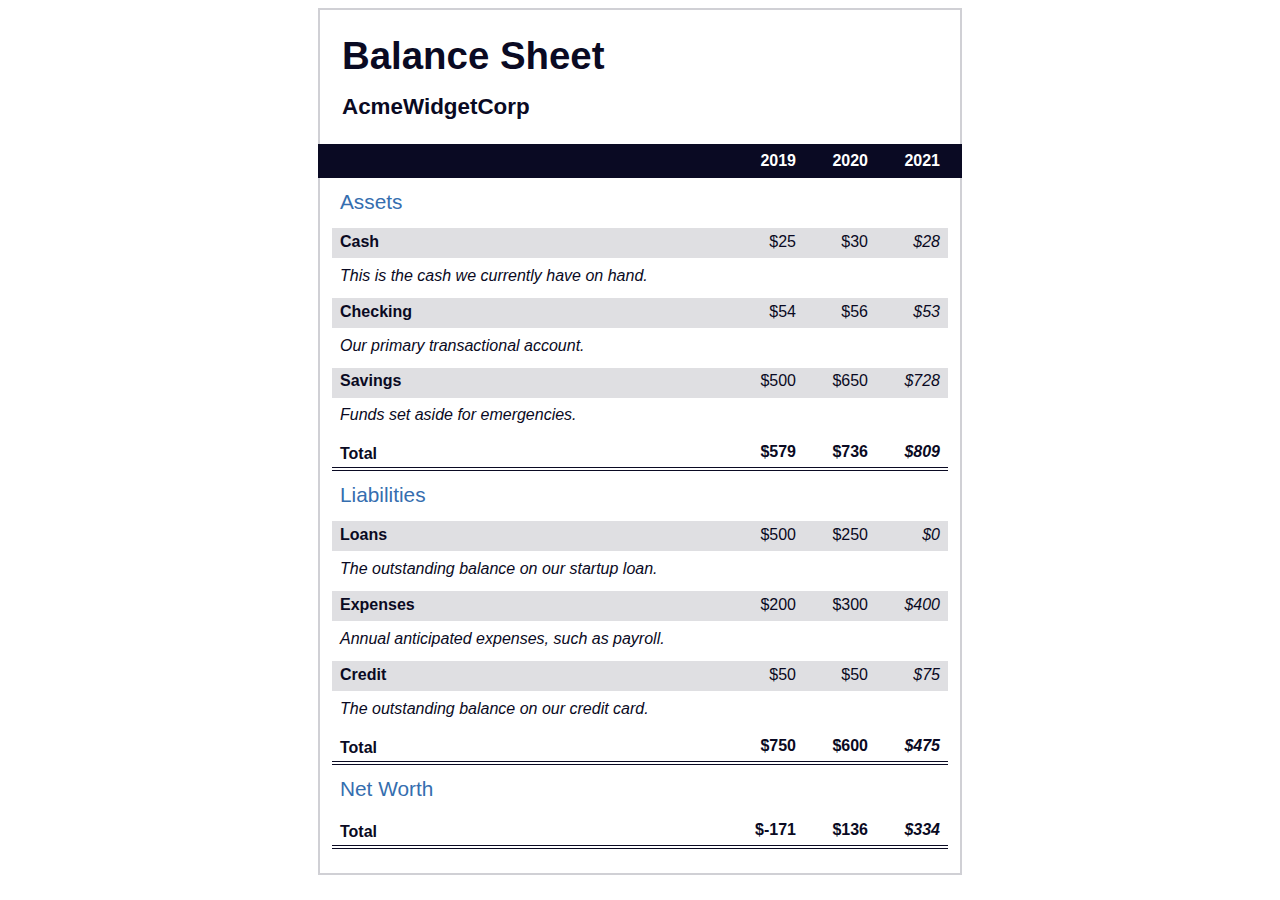
<file: Balance-Sheet_Pseudo-Selectors-Study/index.html>
<!DOCTYPE html>
<html lang="en">
  <head>
    <meta charset="UTF-8">
    <meta name="viewport" content="width=device-width, initial-scale=1.0">
    <title>Balance Sheet</title>
    <link rel="stylesheet" href="./styles.css">
  </head>
  <body>
    <!-- Main content section -->
    <main>
        <section>
        <!-- Header with company name and balance sheet title -->
            <h1>
                <span class="flex">
                    <span>AcmeWidgetCorp</span>
                    <span>Balance Sheet</span>
                </span>
            </h1>
        <!-- Hidden years for screen readers -->
            <div id="years" aria-hidden="true">
                <span class="year">2019</span>
                <span class="year">2020</span>
                <span class="year">2021</span>
            </div>
            <!-- Table container -->
            <div class="table-wrap">
                <!-- Assets table -->
                <table>
                    <caption>Assets</caption>
                    <thead>
                        <tr>
                            <td></td>
                            <!-- Hidden year labels for screen readers -->
                            <th><span class="sr-only year">2019</span></th>
                            <th><span class="sr-only year">2020</span></th>
                            <th class="current"><span class="sr-only year">2021</span></th>
                        </tr>
                    </thead>
                    <tbody>
                        <!-- Data rows for assets -->
                        <tr class="data">
                            <th>Cash <span class="description">This is the cash we currently have on hand.</span></th>
                            <td>$25</td>
                            <td>$30</td>
                            <td class="current">$28</td>
                        </tr>
                        <tr class="data">
                            <th>Checking <span class="description">Our primary transactional account.</span></th>
                            <td>$54</td>
                            <td>$56</td>
                            <td class="current">$53</td>
                        </tr>
                        <tr class="data">
                            <th>Savings <span class="description">Funds set aside for emergencies.</span></th>
                            <td>$500</td>
                            <td>$650</td>
                            <td class="current">$728</td>
                        </tr>
                        <tr class="total">
                            <th>Total <span class="sr-only">Assets</span></th>
                            <td>$579</td>
                            <td>$736</td>
                            <td class="current">$809</td>
                        </tr>
                    <!--  (similar structure for other rows)  -->
                    </tbody>
                </table>
                <table>
                    <!-- ... (similar structure for Liabilities and Net Worth tables) ... -->
                    <caption>Liabilities</caption>
                    <thead>
                        <tr>
                        <td></td>
                        <th><span class="sr-only">2019</span></th>
                        <th><span class="sr-only">2020</span></th>
                        <th><span class="sr-only">2021</span></th>
                        </tr>
                    </thead>
                    <tbody>
                        <tr class="data">
                            <th>Loans <span class="description">The outstanding balance on our startup loan.</span></th>
                            <td>$500</td>
                            <td>$250</td>
                            <td class="current">$0</td>
                        </tr>
                        <tr class="data">
                            <th>Expenses <span class="description">Annual anticipated expenses, such as payroll.</span></th>
                            <td>$200</td>
                            <td>$300</td>
                            <td class="current">$400</td>
                        </tr>
                        <tr class="data">
                            <th>Credit <span class="description">The outstanding balance on our credit card.</span></th>
                            <td>$50</td>
                            <td>$50</td>
                            <td class="current">$75</td>
                        </tr>
                        <tr class="total">
                            <th>Total <span class="sr-only">Liabilities</span></th>
                            <td>$750</td>
                            <td>$600</td>
                            <td class="current">$475</td>
                        </tr>
                    </tbody>
                </table>
                <table>
                    <caption>Net Worth</caption>
                    <thead>
                        <tr>
                        <td></td>
                        <th><span class="sr-only">2019</span></th>
                        <th><span class="sr-only">2020</span></th>
                        <th><span class="sr-only">2021</span></th>
                        </tr>
                    </thead>
                    <tbody>
                        <tr class="total">
                            <th>Total <span class="sr-only">Net Worth</span></th>
                            <td>$-171</td>
                            <td>$136</td>
                            <td class="current">$334</td>
                        </tr>
                    </tbody>
                </table>
            </div>
        </section>
    </main>
  </body>
</html>
</file>
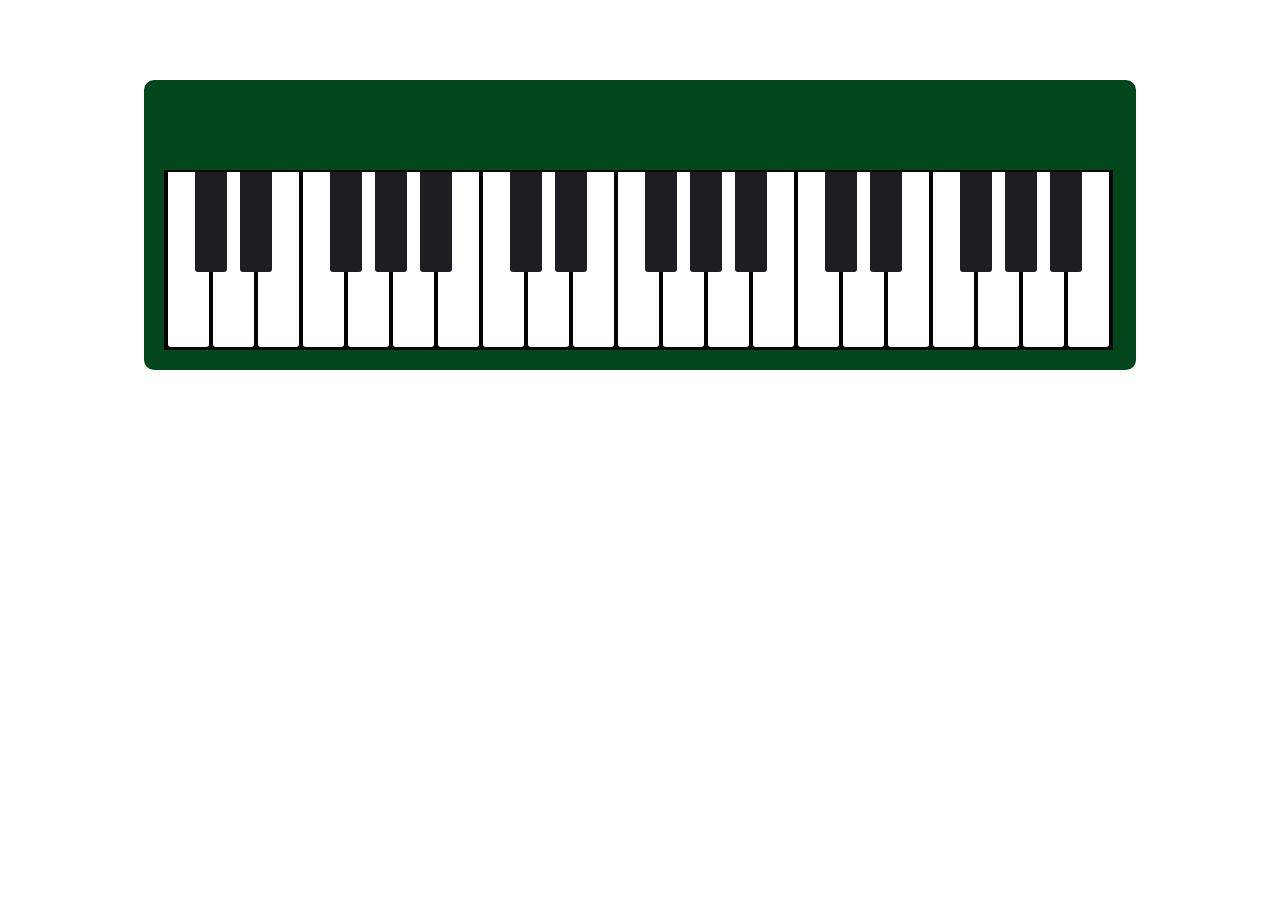
<file: Building-Responsive_piano/index.html>
<!DOCTYPE html>
<html lang="en">
    <head>
        <meta charset="UTF-8" />
        <title>Piano</title>
        <meta name="viewport" content="width=device-width, initial-scale=1.0" />
        <link rel="stylesheet" href="./styles.css">
    </head>
    <body>
        <div id="piano">
            <div class="keys">
                <div class="key"></div>
                <div class="key black--key"></div>
                <div class="key black--key"></div>
                <div class="key"></div>
                <div class="key black--key"></div>
                <div class="key black--key"></div>
                <div class="key black--key"></div>

                <div class="key"></div>
                <div class="key black--key"></div>
                <div class="key black--key"></div>
                <div class="key"></div>
                <div class="key black--key"></div>
                <div class="key black--key"></div>
                <div class="key black--key"></div>

                <div class="key"></div>
                <div class="key black--key"></div>
                <div class="key black--key"></div>
                <div class="key"></div>
                <div class="key black--key"></div>
                <div class="key black--key"></div>
                <div class="key black--key"></div>
            </div>
        </div>
    </body>
</html>
</file>
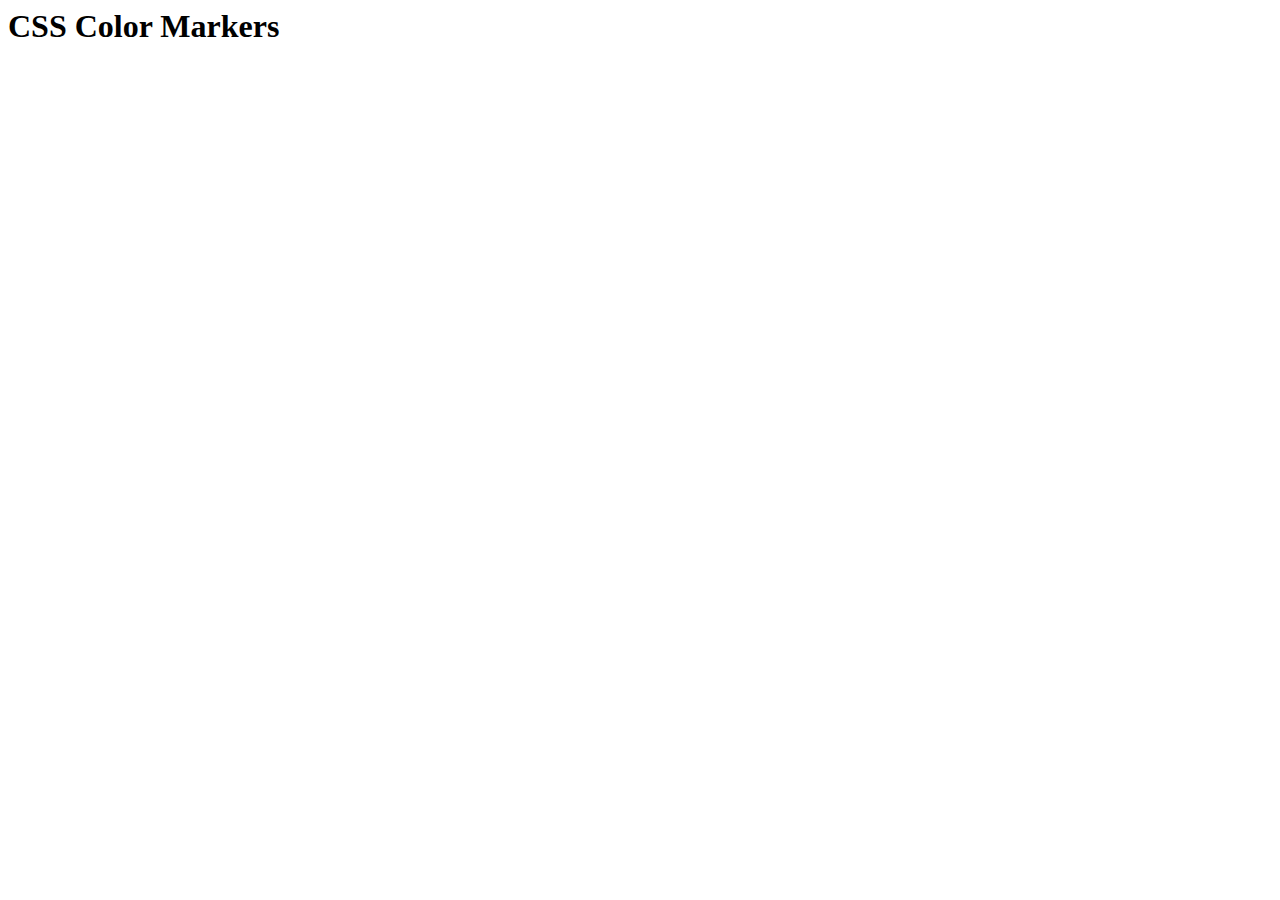
<file: Colored_Markers/index.html>
<html lang="en">
  <head>
    <!-- Meta tags for character set and viewport settings -->
  </head>
  <body>
    <!-- Header with the project title -->
    <h1>CSS Color Markers</h1>

    <!-- Container to hold the colored markers -->
    <div class="container">
      <!-- Red marker -->
      <div class="marker red">
        <div class="cap"></div>
        <div class="sleeve"></div>
      </div>
      <!-- Green marker -->
      <div class="marker green">
        <div class="cap"></div>
        <div class="sleeve"></div>
      </div>
      <!-- Blue marker -->
      <div class="marker blue">
        <div class="cap"></div>
        <div class="sleeve"></div>
      </div>
    </div>
  </body>
</html>
</file>
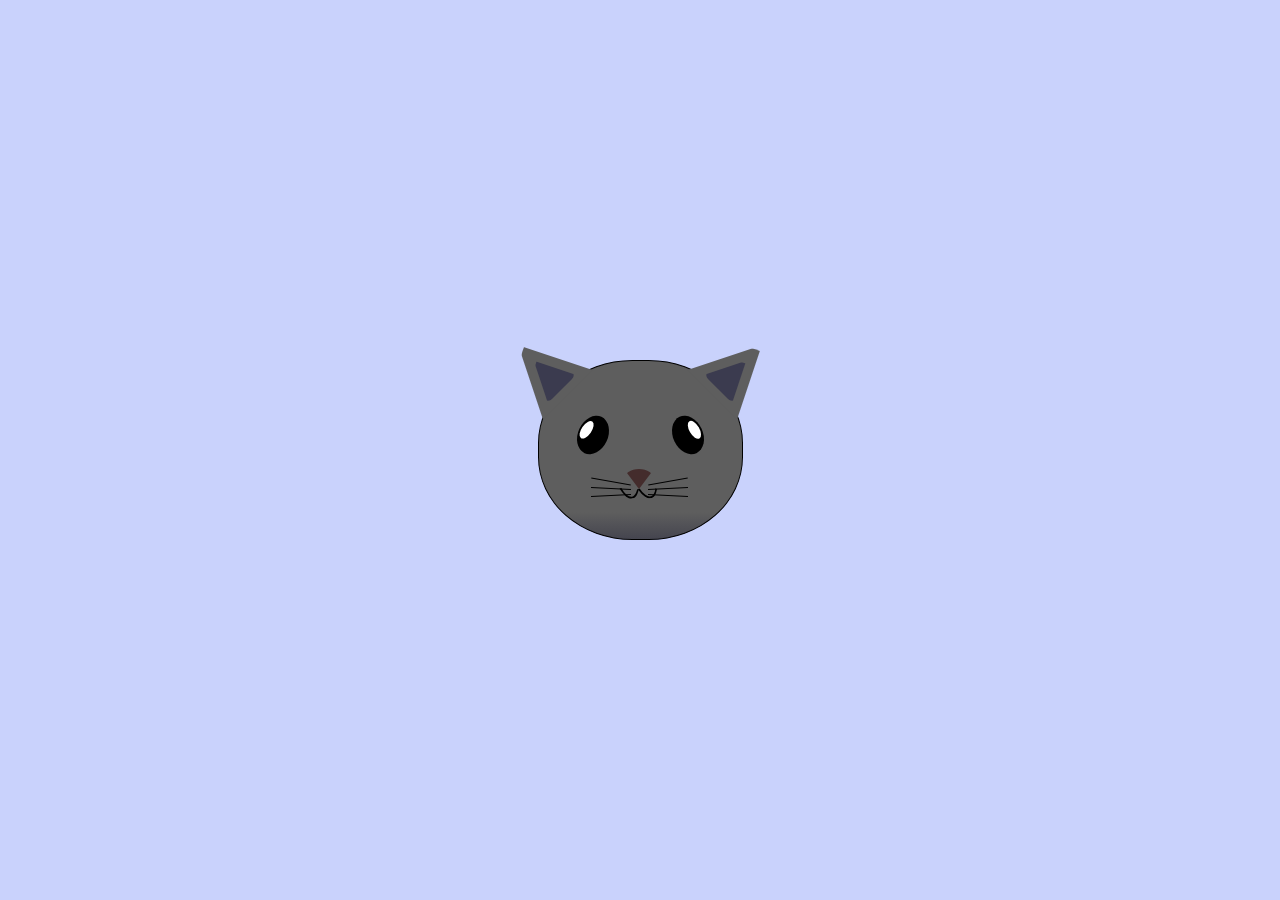
<file: CSS_Cat_Painting/index.html>
<!DOCTYPE html>
<html lang="en">
<head>
    <meta charset="UTF-8">
    <title>fCC Cat Painting</title>
    <link rel="stylesheet" href="./styles.css">
</head>
<body>
    <main>
        <div class="cat-head">
            <div class="cat-ears">
                <div class="cat-left-ear">
                    <div class="cat-left-inner-ear"></div>
                </div>
                <div class="cat-right-ear">
                    <div class="cat-right-inner-ear"></div>
                </div>
            </div>

        <div class="cat-eyes">
            <div class="cat-left-eye">
                <div class="cat-left-inner-eye"></div>
            </div>
            <div class="cat-right-eye">
                <div class="cat-right-inner-eye"></div>
            </div>
        </div>
        
        <div class="cat-nose"></div>

        <div class="cat-mouth">
            <div class="cat-mouth-line-left"></div>
            <div class="cat-mouth-line-right"></div>
        </div>

        <div class="cat-whiskers">
            <div class="cat-whiskers-left">
                <div class="cat-whisker-left-top"></div>
                <div class="cat-whisker-left-middle"></div>
                <div class="cat-whisker-left-bottom"></div>
            </div>
            <div class="cat-whiskers-right">
                <div class="cat-whisker-right-top"></div>
                <div class="cat-whisker-right-middle"></div>
                <div class="cat-whisker-right-bottom"></div>
            </div>
        </div>

        </div>
    </main>
</body>
</html>
</file>
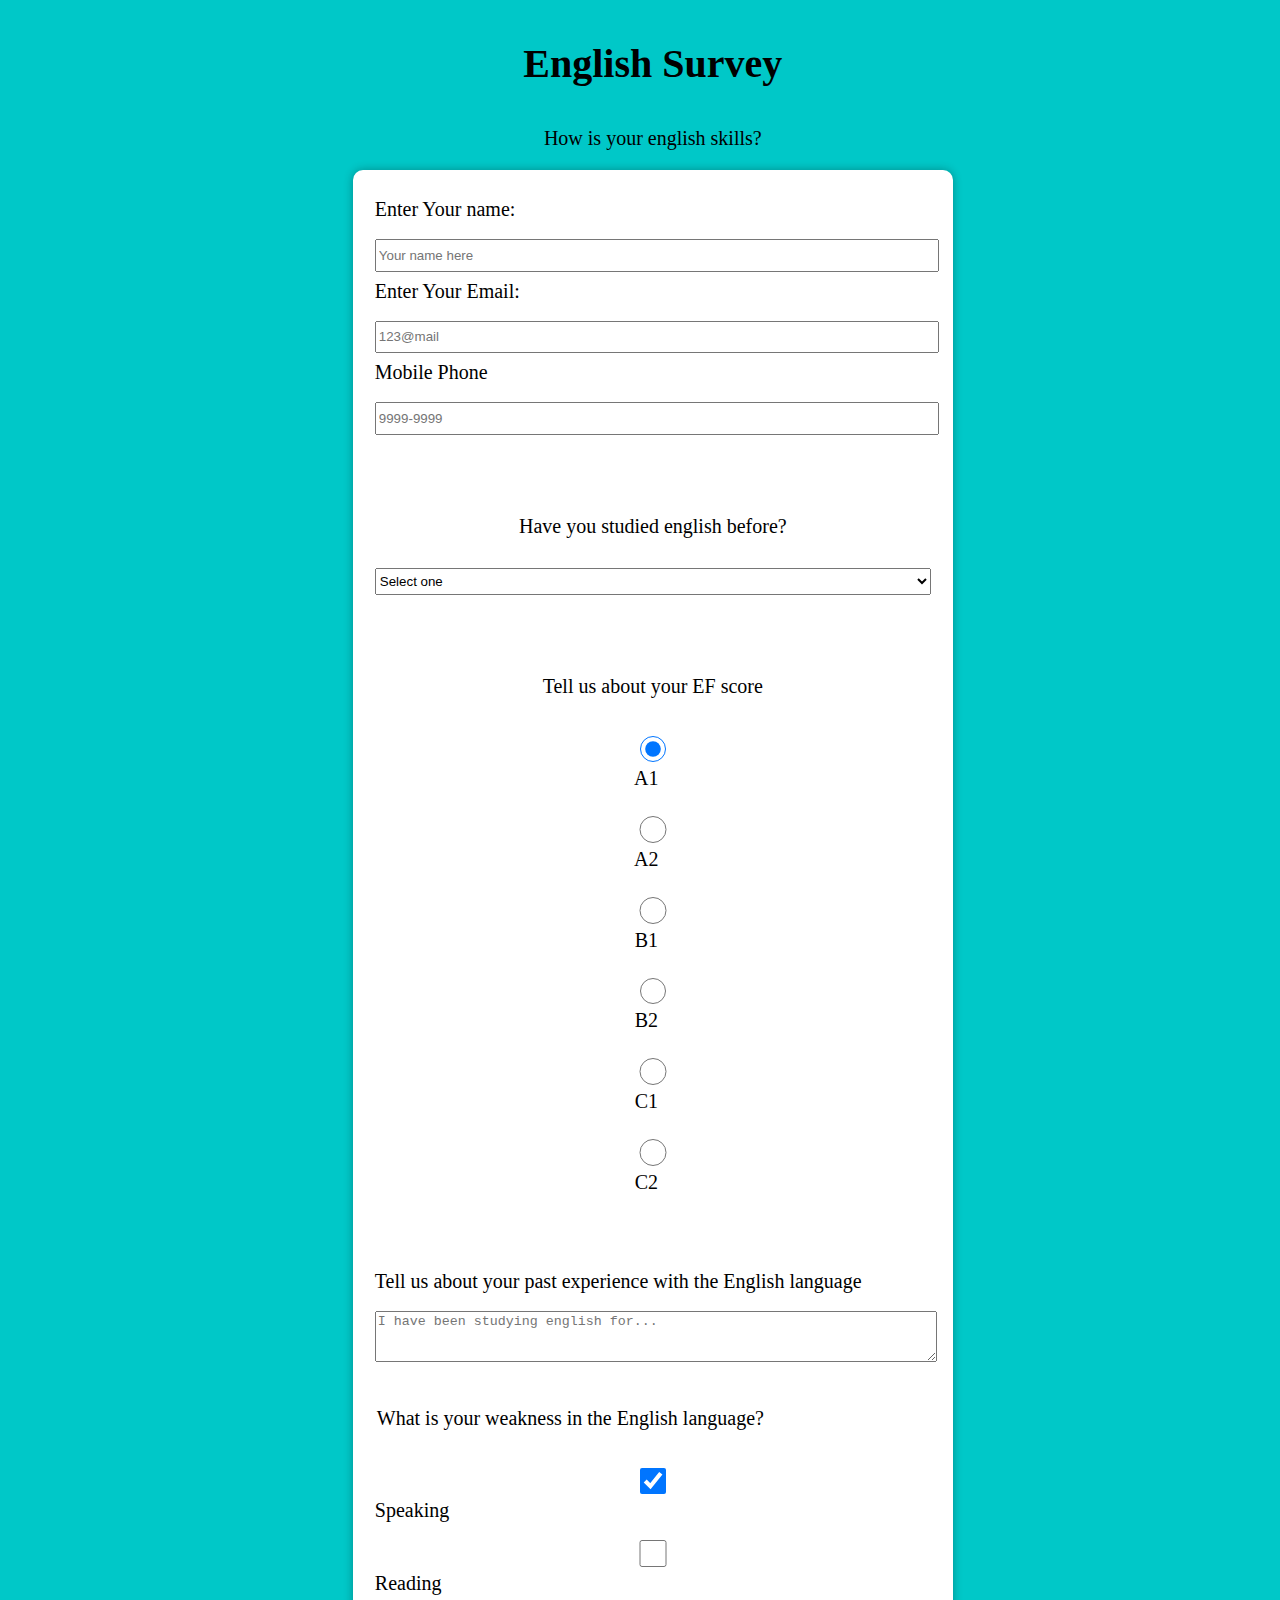
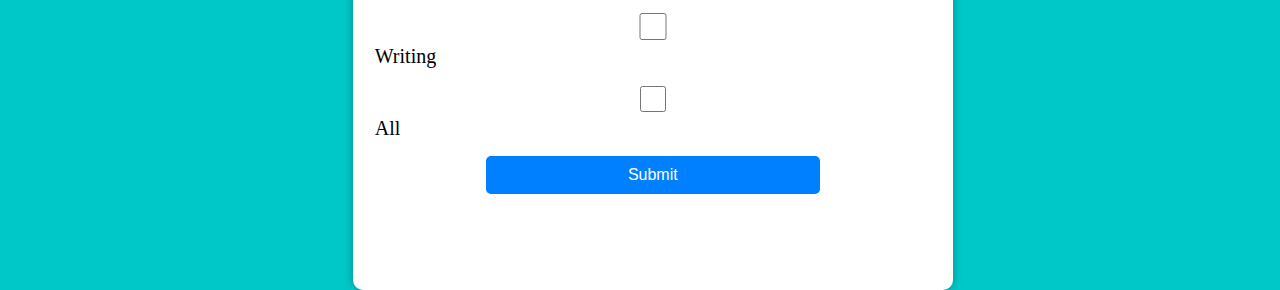
<file: English_Survey_Form/index.html>
<!DOCTYPE html>
<html lang="en">
  <head>
    <meta charser="UTF-8">
    <title>English Survey</title>
    <link rel="stylesheet" href="styles.css"/>
  </head>
  <body>
    <!-- Header-->
    <h1 id="title">English Survey</h1>
    <p id="description">How is your english skills?</p>

    <!-- Form section-->
    <form id="survey-form">

      <!--Personal information-->
      <fieldset>
      <label for="name-label" id="name-label">Enter Your name:</label> 
      <input id="name" type="text" name="name" placeholder="Your name here" required/>

      <label for="email-label" id="email-label">Enter Your Email:</label> 
      <input id="email" type="email" name="email" placeholder="123@mail"required/>

      <label for="number-label" id="number-label">Mobile Phone</label>
      <input id="number" type="number" min="0000000" max="99999999" placeholder="9999-9999"required/>
      </fieldset>

      <!--Questionaire-->
      <fieldset>
      <p>Have you studied english before?</p>
      <select id="dropdown" name="english-level">
        <option value="">Select one</option>
        <option value="beginner">Yes, I'm a beginner speaker</option>
        <option value="intermediate">Yes, I'm an intermediate speaker</option>
        <option value="advanced">Yes, I'm an advanced speaker</option>
        <option value="never">No</option> 
      </select>
      </fieldset>

      <!--Score Data-->
    <fieldset>
    <div class="radio-options">  
      <p>Tell us about your EF score</p>
      <label for="radio-A1">
        <input name="radio" id="radio-A1" type="radio" value="A1"checked/>A1</label>
      <label for="radio-A2">
        <input name="radio" id="radio-A2" type="radio" value="A2"/>A2</label>
      <label for="radio-B1">
        <input name="radio" id="radio-B1" type="radio" value="B1"/>B1</label>
      <label for="radio-B2">
        <input name="radio" id="radio-B2" type="radio" value="B2"/>B2</label>
      <label for="radio-C1">
        <input name="radio" id="radio-C1" type="radio" value="C1"/>C1</label>
      <label for="radio-C2">
        <input name="radio" id="radio-C2" type="radio" value="C2"/>C2</label>
    </div>
    </fieldset>

    <!--TEXT-->
    <fieldset>
    <label for="textarea">Tell us about your past experience with the English language</label>
      <textarea id="textarea" name="textarea" rows="3" cols="30" placeholder="I have been studying english for..." required></textarea> 
    </fieldset>

    <!--Checkboxes-->
    <fieldset>
        <legend>What is your weakness in the English language?</legend>
        <label for ="speaking">
          <input name="weakness" id="speaking" type="checkbox" value="speaking" checked/>Speaking</label>
        <label for ="reading">
          <input name="weakness" id="reading" type="checkbox" value="reading"/>Reading</label>
        <label for ="writing">
          <input name="weakness" id="writing" type="checkbox" value="writing"/>Writing</label>
        <label for ="all">
          <input name="weakness" id="all" type="checkbox" value="all"/>All</label>

        <input id="submit" type="submit"/> 
    </fieldset>
    </form>             
  </body>
</html>
</file>
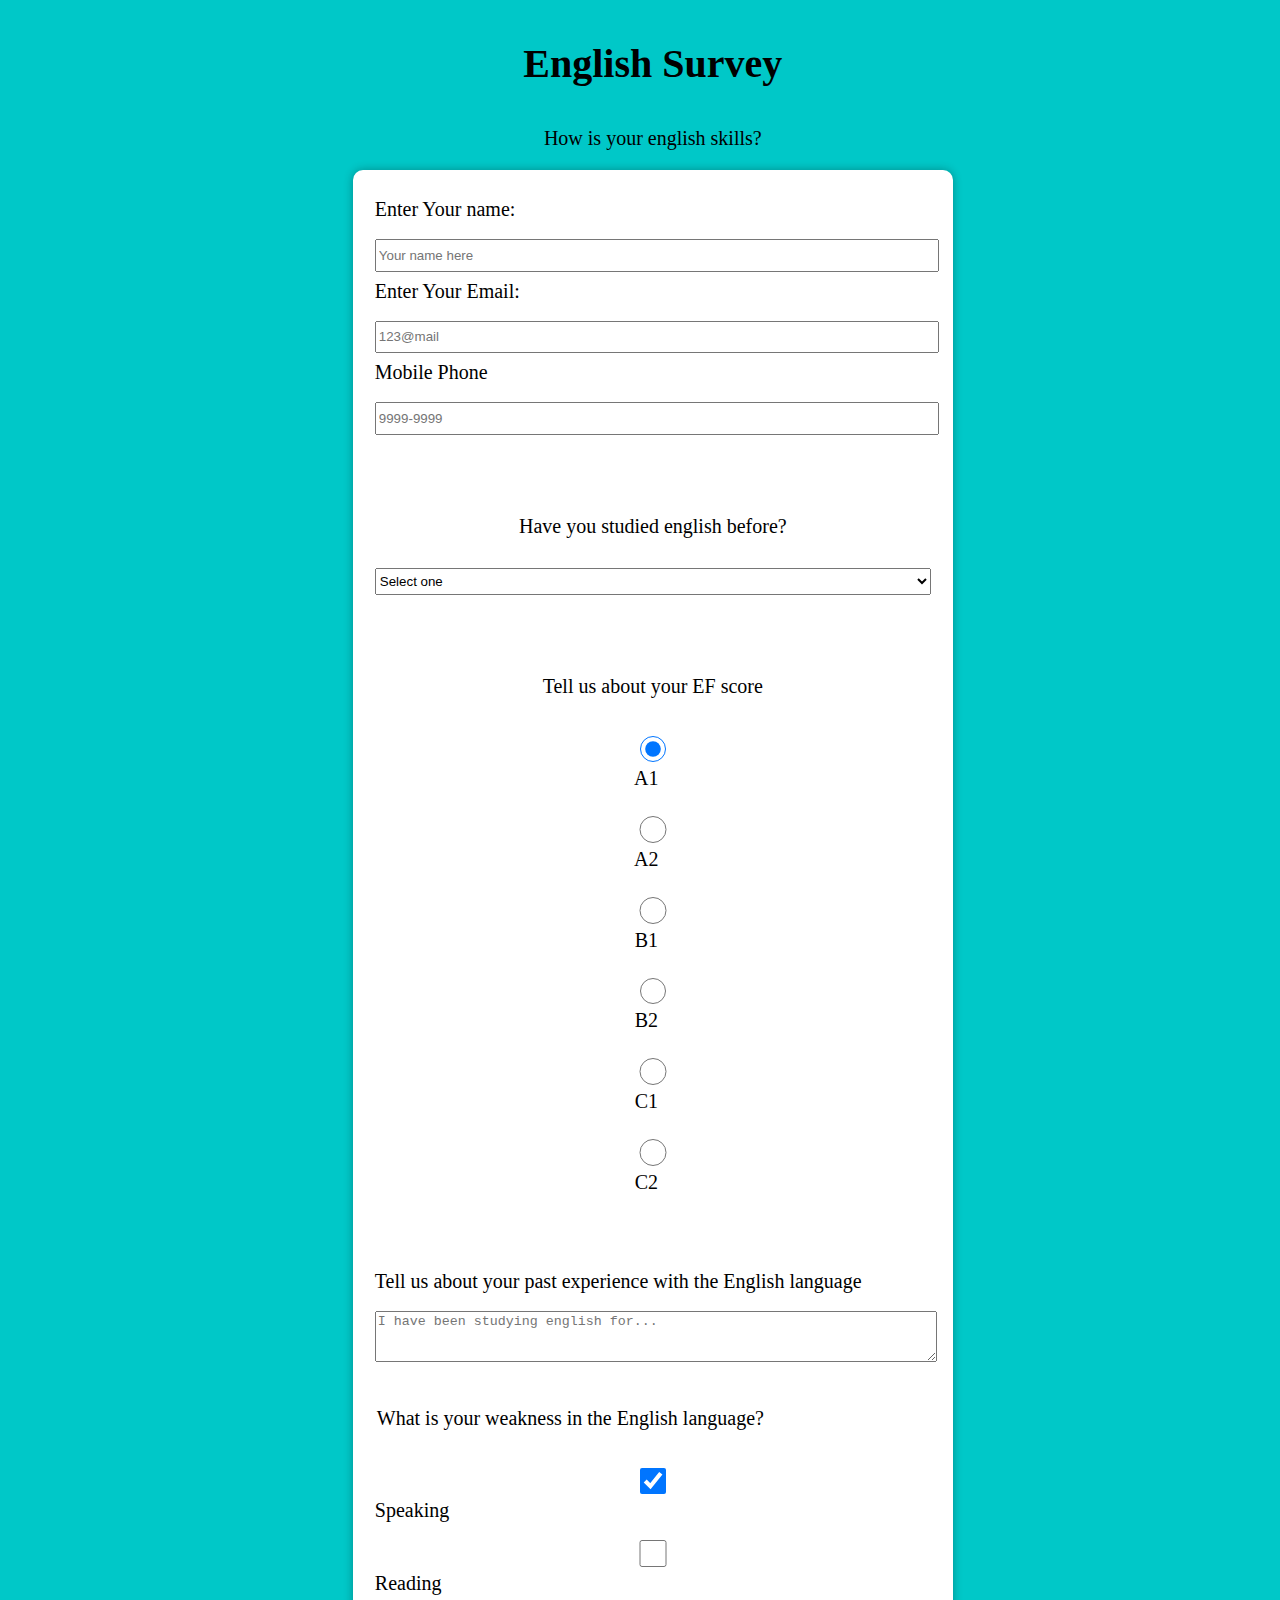
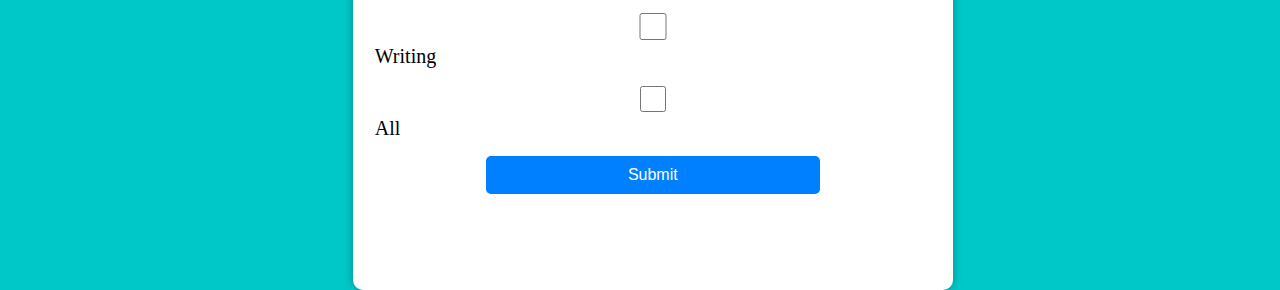
<file: English_Survey_Form_Project/index.html>
<!DOCTYPE html>
<html lang="en">
  <head>
    <meta charser="UTF-8">
    <title>English Survey</title>
    <link rel="stylesheet" href="styles.css"/>
  </head>
  <body>
    <!-- Header-->
    <h1 id="title">English Survey</h1>
    <p id="description">How is your english skills?</p>

    <!-- Form section-->
    <form id="survey-form">

      <!--Personal information-->
      <fieldset>
      <label for="name-label" id="name-label">Enter Your name:</label> 
      <input id="name" type="text" name="name" placeholder="Your name here" required/>

      <label for="email-label" id="email-label">Enter Your Email:</label> 
      <input id="email" type="email" name="email" placeholder="123@mail"required/>

      <label for="number-label" id="number-label">Mobile Phone</label>
      <input id="number" type="number" min="0000000" max="99999999" placeholder="9999-9999"required/>
      </fieldset>

      <!--Questionaire-->
      <fieldset>
      <p>Have you studied english before?</p>
      <select id="dropdown" name="english-level">
        <option value="">Select one</option>
        <option value="beginner">Yes, I'm a beginner speaker</option>
        <option value="intermediate">Yes, I'm an intermediate speaker</option>
        <option value="advanced">Yes, I'm an advanced speaker</option>
        <option value="never">No</option> 
      </select>
      </fieldset>

      <!--Score Data-->
    <fieldset>
    <div class="radio-options">  
      <p>Tell us about your EF score</p>
      <label for="radio-A1">
        <input name="radio_equal_name_for_only_selection" id="radio-A1" type="radio" value="A1"checked/>A1</label>
      <label for="radio-A2">
        <input name="radio_equal_name_for_only_selection" id="radio-A2" type="radio" value="A2"/>A2</label>
      <label for="radio-B1">
        <input name="radio_equal_name_for_only_selection" id="radio-B1" type="radio" value="B1"/>B1</label>
      <label for="radio-B2">
        <input name="radio_equal_name_for_only_selection" id="radio-B2" type="radio" value="B2"/>B2</label>
      <label for="radio-C1">
        <input name="radio_equal_name_for_only_selection" id="radio-C1" type="radio" value="C1"/>C1</label>
      <label for="radio-C2">
        <input name="radio_equal_name_for_only_selection" id="radio-C2" type="radio" value="C2"/>C2</label>
    </div>
    </fieldset>

    <!--TEXT-->
    <fieldset>
    <label for="textarea">Tell us about your past experience with the English language</label>
      <textarea id="textarea" name="textarea" rows="3" cols="30" placeholder="I have been studying english for..." required></textarea> 
    </fieldset>

    <!--Checkboxes-->
    <fieldset>
        <legend>What is your weakness in the English language?</legend>
        <label for ="speaking">
          <input name="weakness" id="speaking" type="checkbox" value="speaking" checked/>Speaking</label>
        <label for ="reading">
          <input name="weakness" id="reading" type="checkbox" value="reading"/>Reading</label>
        <label for ="writing">
          <input name="weakness" id="writing" type="checkbox" value="writing"/>Writing</label>
        <label for ="all">
          <input name="weakness" id="all" type="checkbox" value="all"/>All</label>

        <input id="submit" type="submit"/> 
    </fieldset>
    </form>             
  </body>
</html>
</file>
<file: Balance-Sheet_Pseudo-Selectors-Study/styles.css>
/* Styles for screen reader-only content */
span[class~="sr-only"] {
    border: 0 !important;
    clip: rect(1px, 1px, 1px, 1px) !important;
    clip-path: inset(50%) !important;
    height: 1px !important;
    width: 1px !important;
    position: absolute !important;
    overflow: hidden !important;
    white-space: nowrap !important;
    padding: 0 !important;
    margin: -1px !important;
  }
/* General styling for the document */  
html {
    box-sizing: border-box;
  }
  
body {
    font-family: sans-serif;
    color: #0a0a23;
  }
/* Styles for the header */  
h1 {
    max-width: 37.25rem;
    margin: 0 auto;
    padding: 1.5rem 1.25rem;
  }

/* Styling for the header's flexible span elements */  
h1 .flex {
    display: flex;
    flex-direction: column-reverse;
    gap: 1rem;
  }
/* Styling for the main content section */  
h1 .flex span:first-of-type {
    font-size: 0.7em;
  }
  
h1 .flex span:last-of-type {
    font-size: 1.2em;
  }
  
section {
    max-width: 40rem;
    margin: 0 auto;
    border: 2px solid #d0d0d5;
  }
/* Styling for the years section */  
#years {
    display: flex;
    justify-content: flex-end;
    position: sticky;
    z-index: 999;
    top: 0;
    background: #0a0a23;
    color: #fff;
    padding: 0.5rem calc(1.25rem + 2px) 0.5rem 0;
    margin: 0 -2px;
  }
  
#years span[class] {
    font-weight: bold;
    width: 4.5rem;
    text-align: right;
  }
/* Styling for the table container */  
.table-wrap {
    padding: 0 0.75rem 1.5rem 0.75rem;
  }
  
table {
    border-collapse: collapse;
    border: 0;
    width: 100%;
    position: relative;
    margin-top: 3rem;
  }
  
table caption {
    color: #356eaf;
    font-size: 1.3em;
    font-weight: normal;
    position: absolute;
    top: -2.25rem;
    left: 0.5rem;
  }
  
tbody td {
    width: 100vw;
    min-width: 4rem;
    max-width: 4rem;
  }
  
tbody th {
    width: calc(100% - 12rem);
  }
  
tr[class="total"] {
    border-bottom: 4px double #0a0a23;
    font-weight: bold;
  }
  
tr[class="total"] th {
    text-align: left;
    padding: 0.5rem 0 0.25rem 0.5rem;
  }
  
tr.total td {
    text-align: right;
    padding: 0 0.25rem;
  }
  
tr.total td:nth-of-type(3) {
    padding-right: 0.5rem;
  }
  
tr.total:hover {
    background-color: #99c9ff;
  }
  
td.current {
    font-style: italic;
  }
  
tr.data {
    background-image: linear-gradient(to bottom, #dfdfe2 1.845rem, white 1.845rem);
  }
  
tr.data th {
    text-align: left;
    padding-top: 0.3rem;
    padding-left: 0.5rem;
  }
  
tr.data th .description {
    display: block;
    font-weight: normal;
    font-style: italic;
    padding: 1rem 0 0.75rem;
    margin-right: -13.5rem;
  }
  
tr.data td {
    vertical-align: top;
    padding: 0.3rem 0.25rem 0;
    text-align: right;
  }
  
tr.data td:last-of-type{
    padding-right:0.5rem;
  }
</file>
<file: Building-Responsive_piano/styles.css>
html {
    box-sizing: border-box;
}

*, *::before, *::after {
    box-sizing: inherit;
}

#piano {
    background-color: #00471b;
    width: 992px;
    height: 290px;
    margin: 80px auto;
    padding: 90px 20px 0 20px;
    border-radius:10px;
}

.keys {
    background-color: #040404;
    width: 949px;
    height: 180px;
    padding-left: 2px;
    overflow:hidden;
}

.key {
    background-color: #ffffff;
    position: relative;
    width: 41px;
    height: 175px;
    margin: 2px;
    float: left;
    border-radius:0 0 3px 3px;
}

.key.black--key::after {
    background-color: #1d1e22;
    content: "";
    position: absolute;
    left: -18px;
    width: 32px;height: 100px;
    border-radius:0 0 3px 3px;
}
@media (max-width: 768px){
    #piano{
        width: 358px;
    }
    .keys{
        width: 318px;
    }
}

@media (min-width: 769px) and (max-width: 1199px){
    #piano{
        width:675px;
    }
    .keys{
        width:633px;
    }
}
</file>
<file: CSS_Cat_Painting/styles.css>
*{
    box-sizing: border-box;
  }
  
body {
    background-color: #c9d2fc;
}

.cat-head {
    position: absolute;
    right: 0;
    left: 0;
    top: 0;
    bottom: 0;
    margin: auto;
    background: linear-gradient(#5e5e5e 85%, #45454f 100%);
    width: 205px;
    height: 180px;
    border: 1px solid #000;
    border-radius: 46%;
}

.cat-left-ear {
    position: absolute;
    top: -26px;
    left: -31px;
    z-index: 1;
    border-top-left-radius: 90px;
    border-top-right-radius: 10px;
    transform: rotate(-45deg);
    border-left: 35px solid transparent;
    border-right: 35px solid transparent;
    border-bottom: 70px solid #5e5e5e;
}

.cat-right-ear {
    position: absolute;
    top: -26px;
    left: 163px;
    z-index: 1;
    transform: rotate(45deg);
    border-top-left-radius: 90px;
    border-top-right-radius: 10px;
    border-left: 35px solid transparent;
    border-right: 35px solid transparent;
    border-bottom: 70px solid #5e5e5e;
}

.cat-left-inner-ear {
    position: absolute;
    top: 22px;
    left: -20px;
    border-top-left-radius: 90px;
    border-top-right-radius: 10px;
    border-bottom-right-radius: 40%;
    border-bottom-left-radius: 40%;
    border-left: 20px solid transparent;
    border-right: 20px solid transparent;
    border-bottom: 40px solid #3b3b4f;
}

.cat-right-inner-ear {
    position: absolute;
    top: 22px;
    left: -20px;
    border-top-left-radius: 90px;
    border-top-right-radius: 10px;
    border-bottom-right-radius: 40%;
    border-bottom-left-radius: 40%;
    border-left: 20px solid transparent;
    border-right: 20px solid transparent;
    border-bottom: 40px solid #3b3b4f;
}

.cat-left-eye {
    position: absolute;
    top: 54px;
    left: 39px;
    border-radius: 60%;
    transform: rotate(25deg);
    width: 30px;
    height: 40px;
    background-color: #000;
}

.cat-right-eye {
    position: absolute;
    top: 54px;
    left: 134px;
    border-radius: 60%;
    transform: rotate(-25deg);
    width: 30px;
    height: 40px;
    background-color: #000;
}

.cat-left-inner-eye {
    position: absolute;
    top: 8px;
    left: 2px;
    width: 10px;
    height: 20px;
    transform: rotate(10deg);
    background-color: #fff;
    border-radius: 60%;
}

.cat-right-inner-eye {
    position: absolute;
    top: 8px;
    left: 18px;
    transform: rotate(-5deg);
    width: 10px;
    height: 20px;
    background-color: #fff;
    border-radius: 60%;
}

.cat-nose {
    position: absolute;
    top: 108px;
    left: 85px;
    border-top-left-radius: 50%;
    border-bottom-right-radius: 50%;
    border-bottom-left-radius: 50%;
    transform: rotate(180deg);
    border-left: 15px solid transparent;
    border-right: 15px solid transparent;
    border-bottom: 20px solid #442c2c;
}

.cat-mouth div {
    width: 30px;
    height: 50px;
    border: 2px solid #000;
    border-radius: 190%/190px 150px 0 0;
    border-color: black transparent transparent transparent;
}

.cat-mouth-line-left {
    position: absolute;
    top: 88px;
    left: 74px;
    transform: rotate(170deg);
}

.cat-mouth-line-right {
    position: absolute;
    top: 88px;
    left: 91px;
    transform: rotate(165deg);
}

.cat-whiskers-left div {
    width: 40px;
    height: 1px;
    background-color: #000;
}

.cat-whiskers-right div {
    width: 40px;
    height: 1px;
    background-color: #000;
}

.cat-whisker-left-top {
    position: absolute;
    top: 120px;
    left: 52px;
    transform: rotate(10deg);
}

.cat-whisker-left-middle {
    position: absolute;
    top: 127px;
    left: 52px;
    transform: rotate(3deg);
}

.cat-whisker-left-bottom {
    position: absolute;
    top: 134px;
    left: 52px;
    transform: rotate(-3deg);
}

.cat-whisker-right-top {
    position: absolute;
    top: 120px;
    left: 109px;
    transform: rotate(-10deg);
}

.cat-whisker-right-middle {
    position: absolute;
    top: 127px;
    left: 109px;
    transform: rotate(-3deg);
}

.cat-whisker-right-bottom {
    position: absolute;
    top: 134px;
    left: 109px;
    transform:rotate(3deg);
}
</file>
<file: English_Survey_Form/styles.css>
body{
    width:100%;
    height:100vh;
    margin:1%;
    background-color: rgb(0,200,200);
    color:black;
    font-size:20px;
    font-family: circular;
  }
  h1,p{
    margin:1em auto;
    text-align: center;
  }
  
  form{
    width:60vw;
    max-width:600px;
    min-width:300px;
    margin: 0 auto;
    padding-bottom:2em;
    background-color:#fff;
    border-radius:10px;
    box-shadow:0 0 10px rgba(0,0,0,0.3);
  }
  
  fieldset{
    border: none;
    padding:20px;
    margin-bottom:20px;
  }
  
  input,textarea,select{
    margin:10px 0 0 0;
    width:100%;
    min-height:2em;
  }
  
  input[type="submit"] {
      display: block;
      width: 60%;
      margin: 1em auto;
      padding: 10px;
      font-size: 1rem;
      background-color: #0080ff;
      color: white;
      border:none;
      border-radius:5px;
      cursor:pointer;
    }
  
  label{
    display:block;
    margin:0.5rem 0;
  }
  
  .radio-options {
    display: flex;
    align-items: center;
    flex-direction: column;
  }
</file>
<file: English_Survey_Form_Project/styles.css>
body{
    width:100%;
    height:100vh;
    margin:1%;
    background-color: rgb(0,200,200);
    color:black;
    font-size:20px;
    font-family: circular;
  }
  h1,p{
    margin:1em auto;
    text-align: center;
  }
  
  form{
    width:60vw;
    max-width:600px;
    min-width:300px;
    margin: 0 auto;
    padding-bottom:2em;
    background-color:#fff;
    border-radius:10px;
    box-shadow:0 0 10px rgba(0,0,0,0.3);
  }
  
  fieldset{
    border: none;
    padding:20px;
    margin-bottom:20px;
  }
  
  input,textarea,select{
    margin:10px 0 0 0;
    width:100%;
    min-height:2em;
  }
  
  input[type="submit"] {
      display: block;
      width: 60%;
      margin: 1em auto;
      padding: 10px;
      font-size: 1rem;
      background-color: #0080ff;
      color: white;
      border:none;
      border-radius:5px;
      cursor:pointer;
    }
  
  label{
    display:block;
    margin:0.5rem 0;
  }
  
  .radio-options {
    display: flex;
    align-items: center;
    flex-direction: column;
  }
</file>
